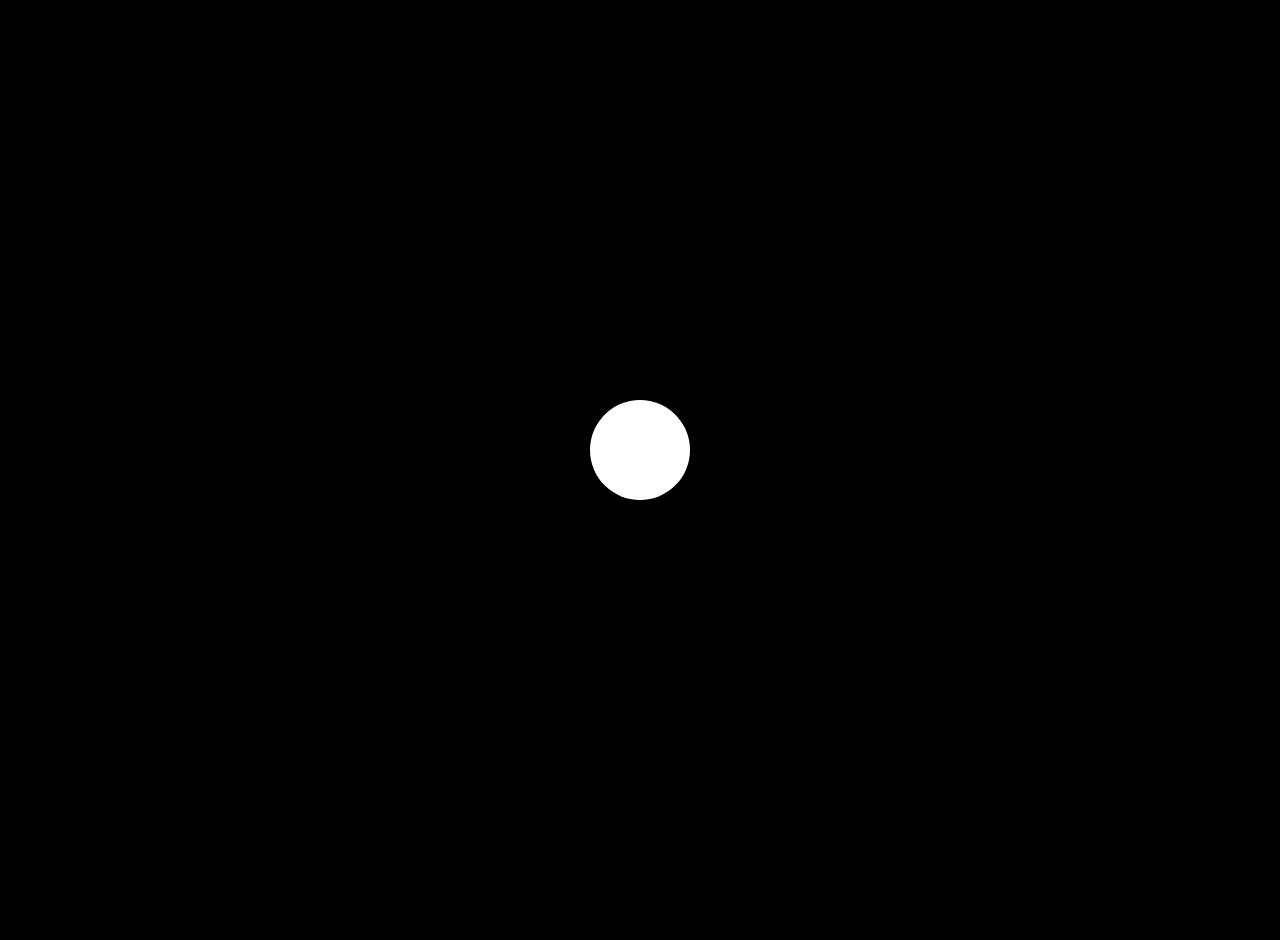
<file: index.html>
<!DOCTYPE html>
<html lang="en">
<head>
<meta charset="UTF-8">
<meta name="viewport" content="width=device-width, initial-scale=1.0">
<title>Portfolio</title>
<link rel="stylesheet" href="styles.css">
</head>

<body>
<!-- Welcome Section -->
<div id="welcome-container" >
<div class="circle-overlay"></div>
<div class="dot-font">
<span class="letter" style="--index:0">W</span>
<span class="letter" style="--index:1">E</span>
<span class="letter" style="--index:2">L</span>
<span class="letter" style="--index:3">C</span>
<span class="letter" style="--index:4">O</span>
<span class="letter" style="--index:5">M</span>
<span class="letter" style="--index:6">E</span>
<span class="letter" style="--index:7">!</span>
</div>
</div>



<div id="main-content">
<header>
<div class="logo dot-font" id="logo">
<span class="letter-logo" style="--index:0">G</span>
<span class="letter-logo" style="--index:1">o</span>
<span class="letter-logo" style="--index:2">u</span>
<span class="letter-logo" style="--index:3">r</span>
<span class="letter-logo" style="--index:4">i</span>
<span class="letter-logo" style="--index:5">n</span>
<span class="letter-logo" style="--index:6">a</span>
<span class="letter-logo" style="--index:7">t</span>
<span class="letter-logo" style="--index:8">h</span>
<span class="letter-logo" style="--index:9">.</span>
<span class="letter-logo" style="--index:10">M</span>
<span class="letter-logo" style="--index:11">.</span>
<span class="letter-logo" style="--index:12">G</span>
</div>
<input type="checkbox" id="menu-toggle" />
<label for="menu-toggle" class="menu-icon">&#9776;</label>

<nav>
  <ul class="nav-links">
    <li><a href="Home.html">Home</a></li>
    <li><a href="about.html">About</a></li>
    <li><a href="projects.html">Projects</a></li>
    <li><a href="Contact.html">Contact</a></li>
    <li><a href="Resume.html">Resume</a></li>
  </ul>
</nav>

</header>


<main>
<div class="container">
<div class="social-links">
<a href="mailto:thegourinath@gmail.com" target="_blank">📧</a>
<a href="https://github.com/dashboard" target="_blank">🐱</a>
<a href="https://www.instagram.com/the_.nath/" target="_blank">📷</a>
</div>





<div class="content">
<div class="profile">
<img class="front" src="Gouri.jpg" alt="Profile Front">
<img class="back" src="realme.jpg" alt="Profile Back">
</div>
<h1 style="color:white;">Computer Engineer & Graphics Designer</h1>
<p style="color:lightgrey;text-align:center">Merging the precision of code with the artistry of design, I build digital experiences that captivate and innovate.<br> Every pixel and every line of code tells a story — one that leaves a lasting impact.</p>
<p style="color:white;"><b>Let's transform your vision into reality, where technology meets artistry!</b></p>






<a href="projects.html" class="view-works-button" style="text-decoration:none">View Works</a>


</div>
</div>
</main>


<footer>
<p>© 2025</p>
</footer>
</div>
</body>
</html>
</file>
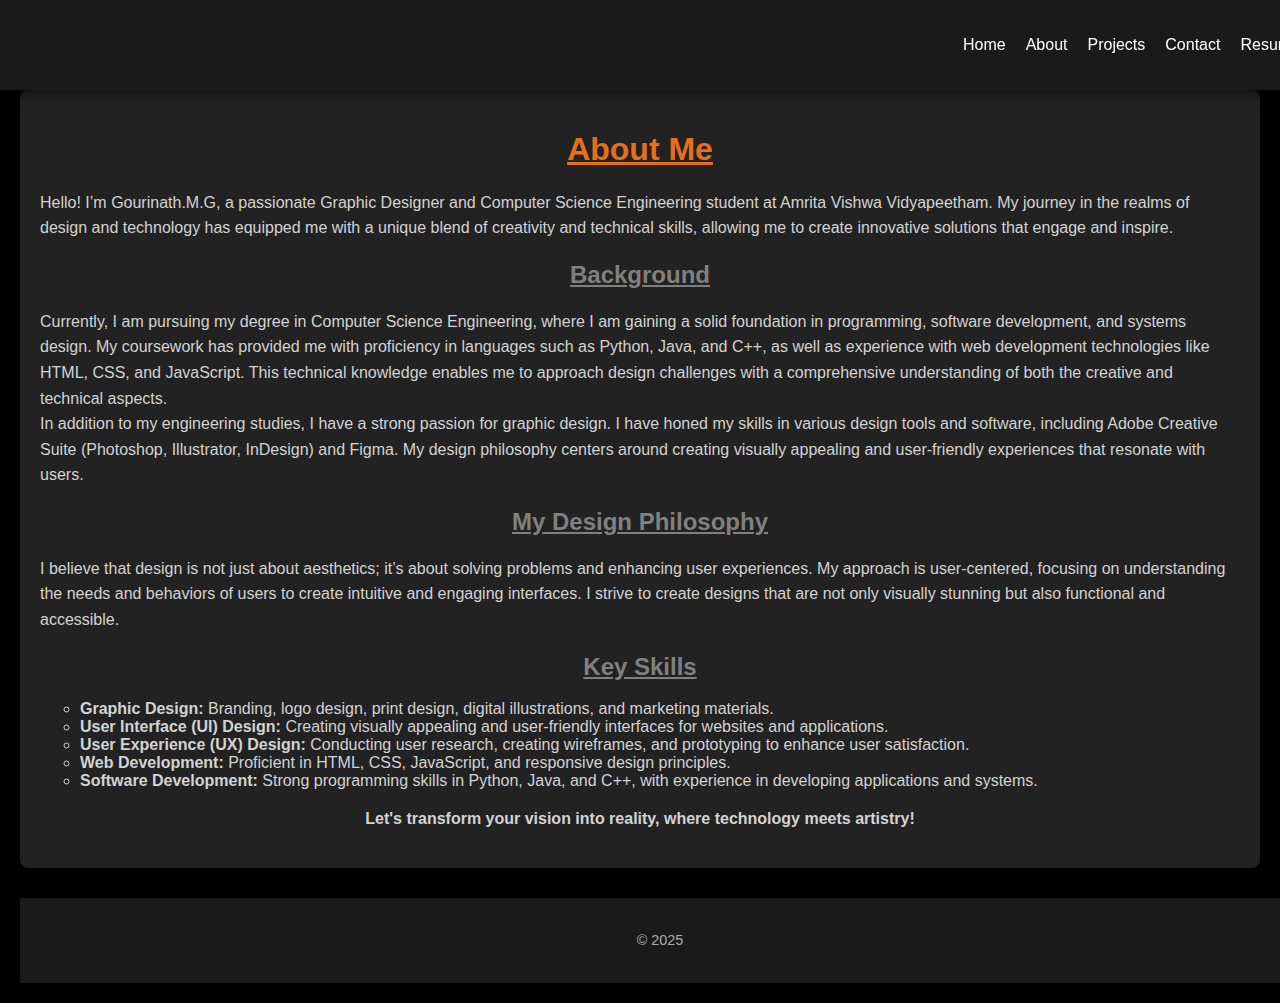
<file: about.html>
<!DOCTYPE html>
<html lang="en">
<head>
<meta charset="UTF-8" />
<meta name="viewport" content="width=device-width, initial-scale=1.0" />
<title>About - Portfolio</title>
<link rel="stylesheet" href="styles.css" /> <!-- Link to your CSS file -->
</head>
<body>
<header>
<div class="logo dot-font" id="logo">
<span class="letter-logo" style="--index:0">G</span>
<span class="letter-logo" style="--index:1">o</span>
<span class="letter-logo" style="--index:2">u</span>
<span class="letter-logo" style="--index:3">r</span>
<span class="letter-logo" style="--index:4">i</span>
<span class="letter-logo" style="--index:5">n</span>
<span class="letter-logo" style="--index:6">a</span>
<span class="letter-logo" style="--index:7">t</span>
<span class="letter-logo" style="--index:8">h</span>
<span class="letter-logo" style="--index:9">.</span>
<span class="letter-logo" style="--index:10">M</span>
<span class="letter-logo" style="--index:11">.</span>
<span class="letter-logo" style="--index:12">G</span>
</div>
<input type="checkbox" id="menu-toggle" />
<label for="menu-toggle" class="menu-icon">&#9776;</label>

<nav>
  <ul class="nav-links">
    <li><a href="Home.html">Home</a></li>
    <li><a href="about.html">About</a></li>
    <li><a href="projects.html">Projects</a></li>
    <li><a href="Contact.html">Contact</a></li>
    <li><a href="Resume.html">Resume</a></li>
  </ul>
</nav>

</header>

<main>
<div class="container1">

<h1 class="about-h1" style="color:#e76f17">About Me</h1>

<p class="about-p">Hello! I’m Gourinath.M.G, a passionate Graphic Designer and Computer Science Engineering student at Amrita Vishwa Vidyapeetham. My journey in the realms of design and technology has equipped me with a unique blend of creativity and technical skills, allowing me to create innovative solutions that engage and inspire.</p>

<h2 style="color:grey;text-decoration:underline;text-align:center">Background</h2>
<p class="about-p">Currently, I am pursuing my degree in Computer Science Engineering, where I am gaining a solid foundation in programming, software development, and systems design. My coursework has provided me with proficiency in languages such as Python, Java, and C++, as well as experience with web development technologies like HTML, CSS, and JavaScript. This technical knowledge enables me to approach design challenges with a comprehensive understanding of both the creative and technical aspects.<br>
In addition to my engineering studies, I have a strong passion for graphic design. I have honed my skills in various design tools and software, including Adobe Creative Suite (Photoshop, Illustrator, InDesign) and Figma. My design philosophy centers around creating visually appealing and user-friendly experiences that resonate with users.</p>
<h2 style="color:grey;text-decoration:underline;text-align:center">My Design Philosophy</h2>
<p class="about-p">I believe that design is not just about aesthetics; it’s about solving problems and enhancing user experiences. My approach is user-centered, focusing on understanding the needs and behaviors of users to create intuitive and engaging interfaces. I strive to create designs that are not only visually stunning but also functional and accessible.</p>
<h2 style="color:grey;text-decoration:underline;text-align:center">Key Skills</h2>

<p class="about-p">

<ul style="list-style-type:circle;color:lightgrey">
<li><strong>Graphic Design:</strong> Branding, logo design, print design, digital illustrations, and marketing materials.</li>
<li><strong>User Interface (UI) Design:</strong> Creating visually appealing and user-friendly interfaces for websites and applications.</li>
<li><strong>User Experience (UX) Design:</strong> Conducting user research, creating wireframes, and prototyping to enhance user satisfaction.</li>
<li><strong>Web Development:</strong> Proficient in HTML, CSS, JavaScript, and responsive design principles.</li>
<li><strong>Software Development:</strong> Strong programming skills in Python, Java, and C++, with experience in developing applications and systems.</li>
</ul>
</p>
<p class="about-p" style="text-align:center"><strong>Let's transform your vision into reality, where technology meets artistry!</strong></p>
</div>

</main>
<footer>
<p>© 2025</p>
</footer>
</body>
</html>
</file>
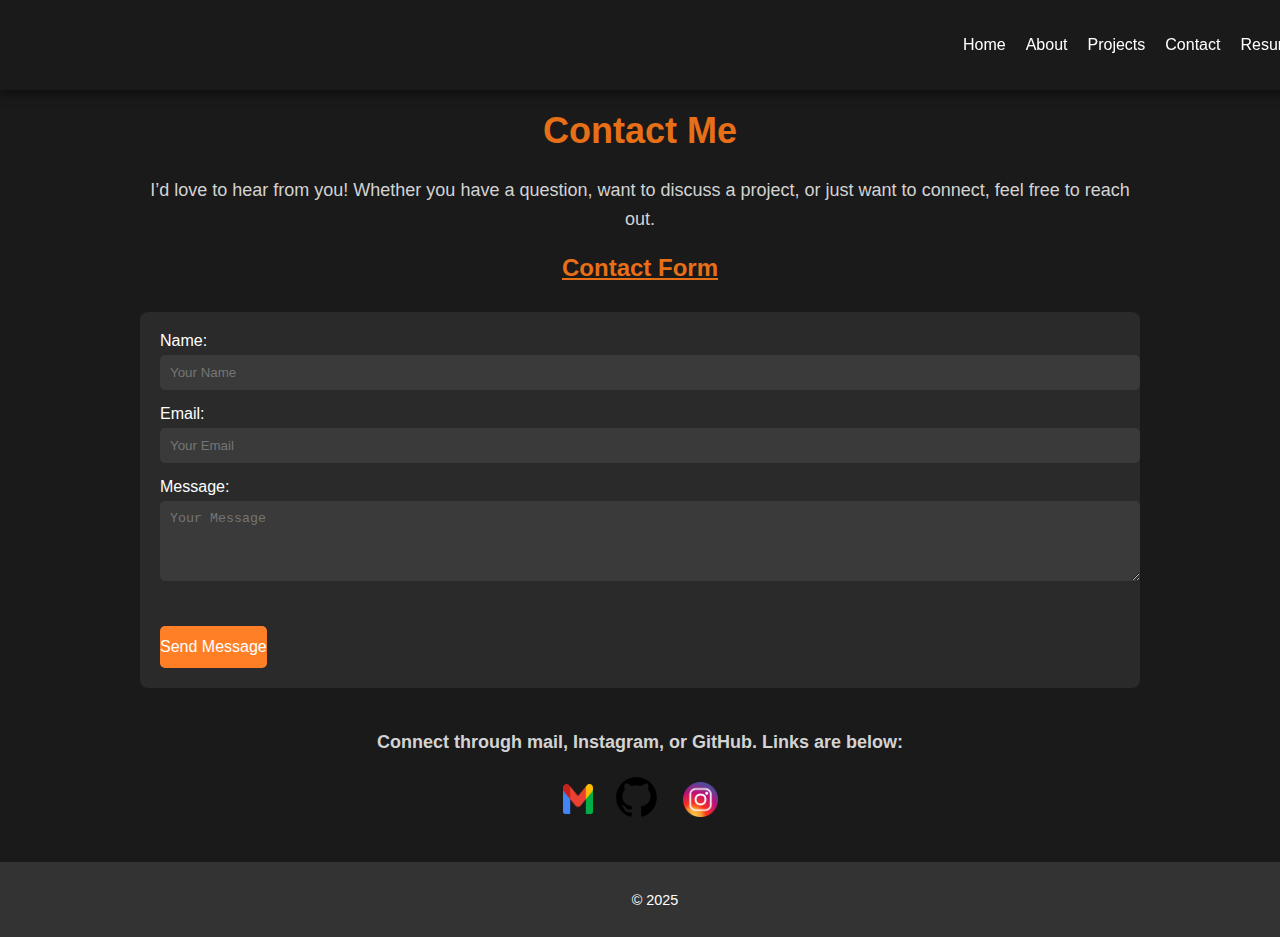
<file: Contact.html>
<!DOCTYPE html>
<html lang="en">
<head>
<meta charset="UTF-8">
<meta name="viewport" content="width=device-width, initial-scale=1.0">
<title>Contact - Portfolio</title>
<link rel="stylesheet" href="styles.css">


<style>

.contactbody {
background-color: #1a1a1a;
color: white;
font-family: Arial, sans-serif;
margin: 0;
padding: 0;
}

/* Main content styling */
.container2 {
width: 80%;
max-width: 1000px;
margin: 40px auto;
text-align: center;
transition: opacity 1s ease-in-out;
}

.contact-h1 {
font-size: 36px;
color: #e76f17;
}

.contact-p {
font-size: 18px;
line-height: 1.6;
color: lightgray;
}

/* Form styling */
form {
background-color: #2a2a2a;
padding: 20px;
border-radius: 8px;
display: flex;
flex-direction: column;
gap: 15px;
margin-top: 30px;
}

form div {
display: flex;
flex-direction: column;
align-items: flex-start;
}

form input,
form textarea {
background-color: #3a3a3a;
color: white;
border: none;
border-radius: 5px;
padding: 10px;
width: 100%;
margin-top: 5px;
}

form button {
background-color: #ff7f27;
color: white;
padding: 12px 0;
border: none;
border-radius: 5px;
cursor: pointer;
}

form button:hover {
background-color: #e76f17;
}

/* Conditional display */
.thank-you-message {
display: none;
font-size: 30px;
color: orange;
font-weight: bold;
opacity: 0;
transition: opacity 1s ease-in-out;
position: absolute;
top: 50%;
left: 50%;
transform: translate(-50%, -50%);
}

#thank-you-trigger:checked ~ .container2 {
opacity: 0;
pointer-events: none;
}

#thank-you-trigger:checked ~ .thank-you-message {
display: block;
opacity: 1;
}

#thank-you-trigger {
display: none;
}

/* Social Media Links */
.social-links2 {
display: flex;
justify-content: center;
align-items: center;
gap: 20px;
font-size: 2rem;
margin-top: 10px;
}

.social-links2 a {
text-decoration: none;
color: white;
transition: color 0.3s;
}

.social-links2 a:hover {
color: #ff7f27;
}

/* Footer Styling */
footer {
background-color: #333;
text-align: center;
padding: 15px;
position: relative;
bottom: 0;
width: 100%;
color: white;
}
</style>
</head>

<body class="contactbody">
<header>
<div class="logo dot-font" id="logo">
<span class="letter-logo" style="--index:0">G</span>
<span class="letter-logo" style="--index:1">o</span>
<span class="letter-logo" style="--index:2">u</span>
<span class="letter-logo" style="--index:3">r</span>
<span class="letter-logo" style="--index:4">i</span>
<span class="letter-logo" style="--index:5">n</span>
<span class="letter-logo" style="--index:6">a</span>
<span class="letter-logo" style="--index:7">t</span>
<span class="letter-logo" style="--index:8">h</span>
<span class="letter-logo" style="--index:9">.</span>
<span class="letter-logo" style="--index:10">M</span>
<span class="letter-logo" style="--index:11">.</span>
<span class="letter-logo" style="--index:12">G</span>
</div>
<input type="checkbox" id="menu-toggle" />
<label for="menu-toggle" class="menu-icon">&#9776;</label>

<nav>
  <ul class="nav-links">
    <li><a href="Home.html">Home</a></li>
    <li><a href="about.html">About</a></li>
    <li><a href="projects.html">Projects</a></li>
    <li><a href="Contact.html">Contact</a></li>
    <li><a href="Resume.html">Resume</a></li>
  </ul>
</nav>

</header>


<main>
<input type="checkbox" id="thank-you-trigger">
<div class="container2">
<h1 class="contact-h1">Contact Me</h1>
<p class="contact-p">I’d love to hear from you! Whether you have a question, want to discuss a project, or just want to connect, feel free to reach out.</p>
<h2 style="color:#e76f17;text-decoration:underline;text-align:center">Contact Form</h2>
<form 
  action="https://docs.google.com/forms/d/e/1FAIpQLSfQn3rpYlxyaUdvMVHswHLYEBfaa7IfSud7mYvFpmx5Moxm_Q/formResponse" 
  method="POST" 
  target="hidden_iframe" 
  onsubmit="document.getElementById('thank-you-trigger').checked = true;">

<div>
<label for="name">Name:</label>
<input type="text" id="name" name="entry.986730230" placeholder="Your Name" required />
</div>
<div>
<label for="email">Email:</label>
<input type="email" id="email" name="entry.529718145" placeholder="Your Email" required />
</div>
<div>
<label for="message">Message:</label>
<textarea id="message" name="entry.1703757584" placeholder="Your Message" rows="4" required></textarea>
</div>
<div>
<button type="submit">Send Message</button>
</div>
</form>
</div>
<div class="thank-you-message">Thank You! Your message has been sent.<br><p style="text-align:center;color:white">Will try to reach out soon!</p></div>
<p class="contact-p" style="text-align:center;"><b>Connect through mail, Instagram, or GitHub. Links are below:</b></p>
<div class="social-links2">
<a href="mailto:thegourinath@gmail.com" target="_blank"><img src="mail.webp" width="30px" height="30px"></a>
<a href="https://github.com/dashboard" target="_blank"><img src="github.png" width="50px" height="50px"></a>
<a href="https://www.instagram.com/the_.nath/" target="_blank"><img src="insta.webp" width="35px" height="35px"></a>
</div>
</main>

<footer>
<p>© 2025</p>
</footer>
<iframe name="hidden_iframe" style="display:none;"></iframe>
</body>
</html>
</file>
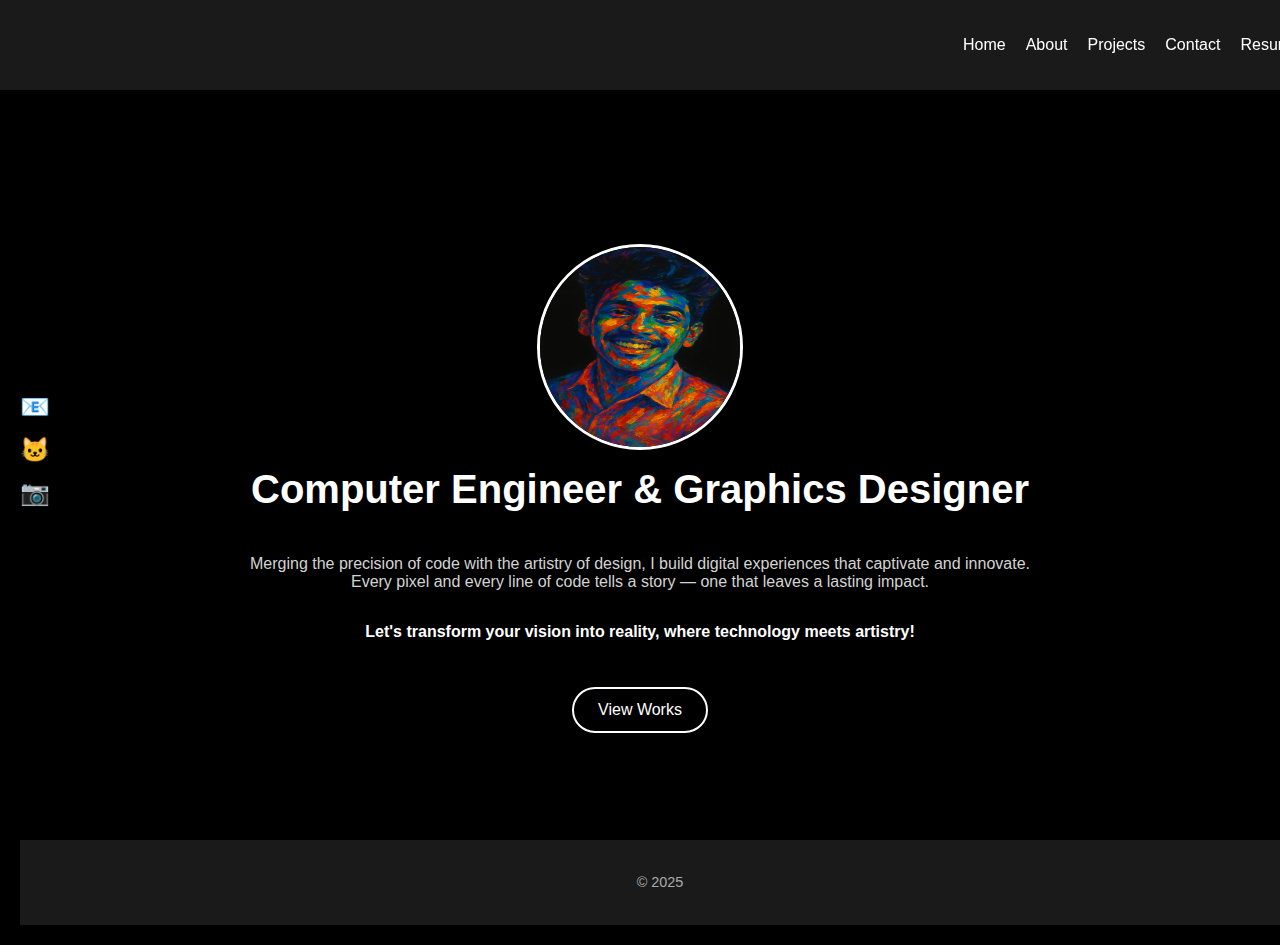
<file: Home.html>
<!DOCTYPE html>
<html lang="en">
<head>
<meta charset="UTF-8" />
<meta name="viewport" content="width=device-width, initial-scale=1.0" />
<title>Home - Portfolio</title>
<link rel="stylesheet" href="styles.css" /> <!-- Link to your CSS file -->
</head>
<body>
<header>
<div class="logo dot-font" id="logo">
<span class="letter-logo" style="--index:0">G</span>
<span class="letter-logo" style="--index:1">o</span>
<span class="letter-logo" style="--index:2">u</span>
<span class="letter-logo" style="--index:3">r</span>
<span class="letter-logo" style="--index:4">i</span>
<span class="letter-logo" style="--index:5">n</span>
<span class="letter-logo" style="--index:6">a</span>
<span class="letter-logo" style="--index:7">t</span>
<span class="letter-logo" style="--index:8">h</span>
<span class="letter-logo" style="--index:9">.</span>
<span class="letter-logo" style="--index:10">M</span>
<span class="letter-logo" style="--index:11">.</span>
<span class="letter-logo" style="--index:12">G</span>
</div>
<input type="checkbox" id="menu-toggle" />
<label for="menu-toggle" class="menu-icon">&#9776;</label>

<nav>
  <ul class="nav-links">
    <li><a href="Home.html">Home</a></li>
    <li><a href="about.html">About</a></li>
    <li><a href="projects.html">Projects</a></li>
    <li><a href="Contact.html">Contact</a></li>
    <li><a href="Resume.html">Resume</a></li>
  </ul>
</nav>

</header>

<main>
<div class="container">
<div class="social-links">
<a href="mailto:thegourinath@gmail.com" target="_blank">📧</a>
<a href="https://github.com/dashboard" target="_blank">🐱</a>
<a href="https://www.instagram.com/the_.nath/" target="_blank">📷</a>
</div>




<div class="content">

<div class="profile">
<img class="front" src="Gouri.jpg" alt="Profile Front">
<img class="back" src="realme.jpg" alt="Profile Back">
</div>

<h1 style="color:white;">Computer Engineer & Graphics Designer</h1>
<p style="color:lightgrey;">Merging the precision of code with the artistry of design, I build digital experiences that captivate and innovate.<br> Every pixel and every line of code tells a story — one that leaves a lasting impact.</p>
<p style="color:white;"><b>Let's transform your vision into reality, where technology meets artistry!</b></p>

<a href="projects.html" class="view-works-button" style="text-decoration:none">View Works</a>

</div>
</div>
</main>
<footer>
<p>© 2025</p>
</footer>
</body>
</html>
</file>
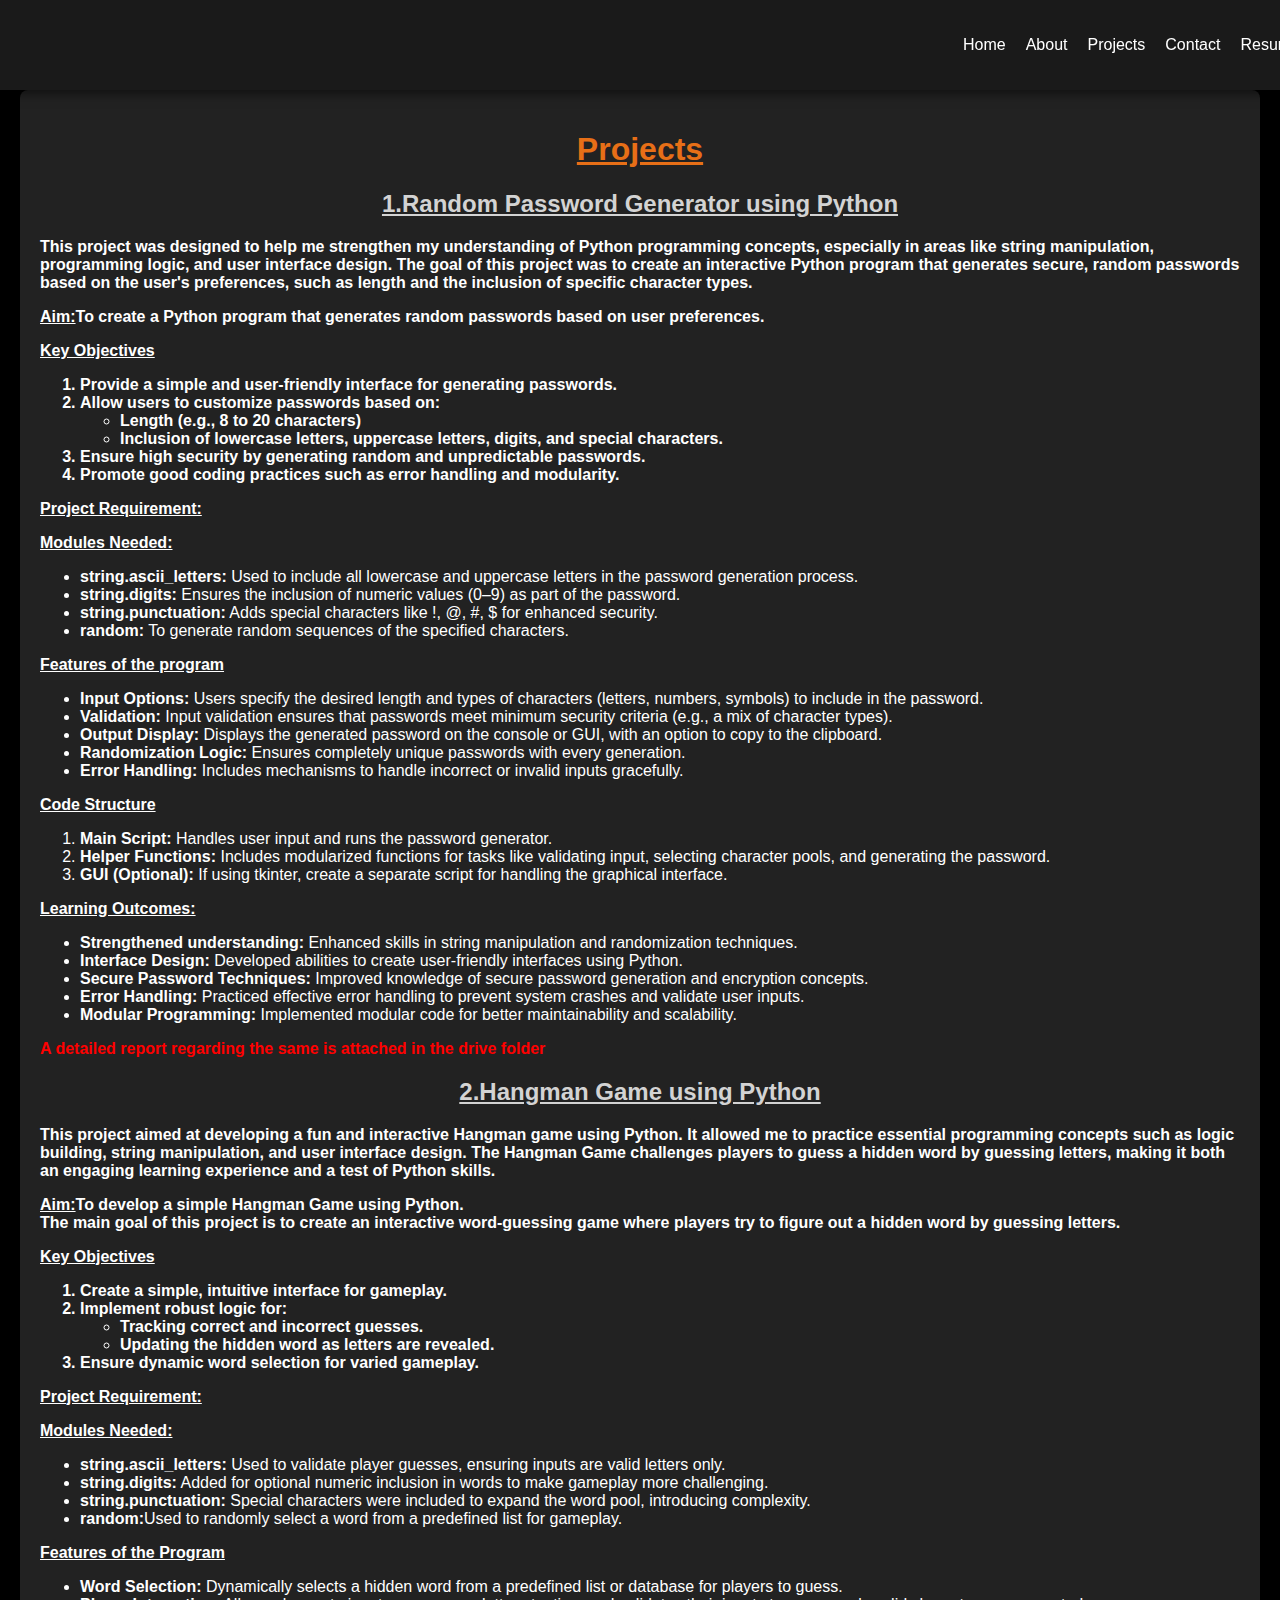
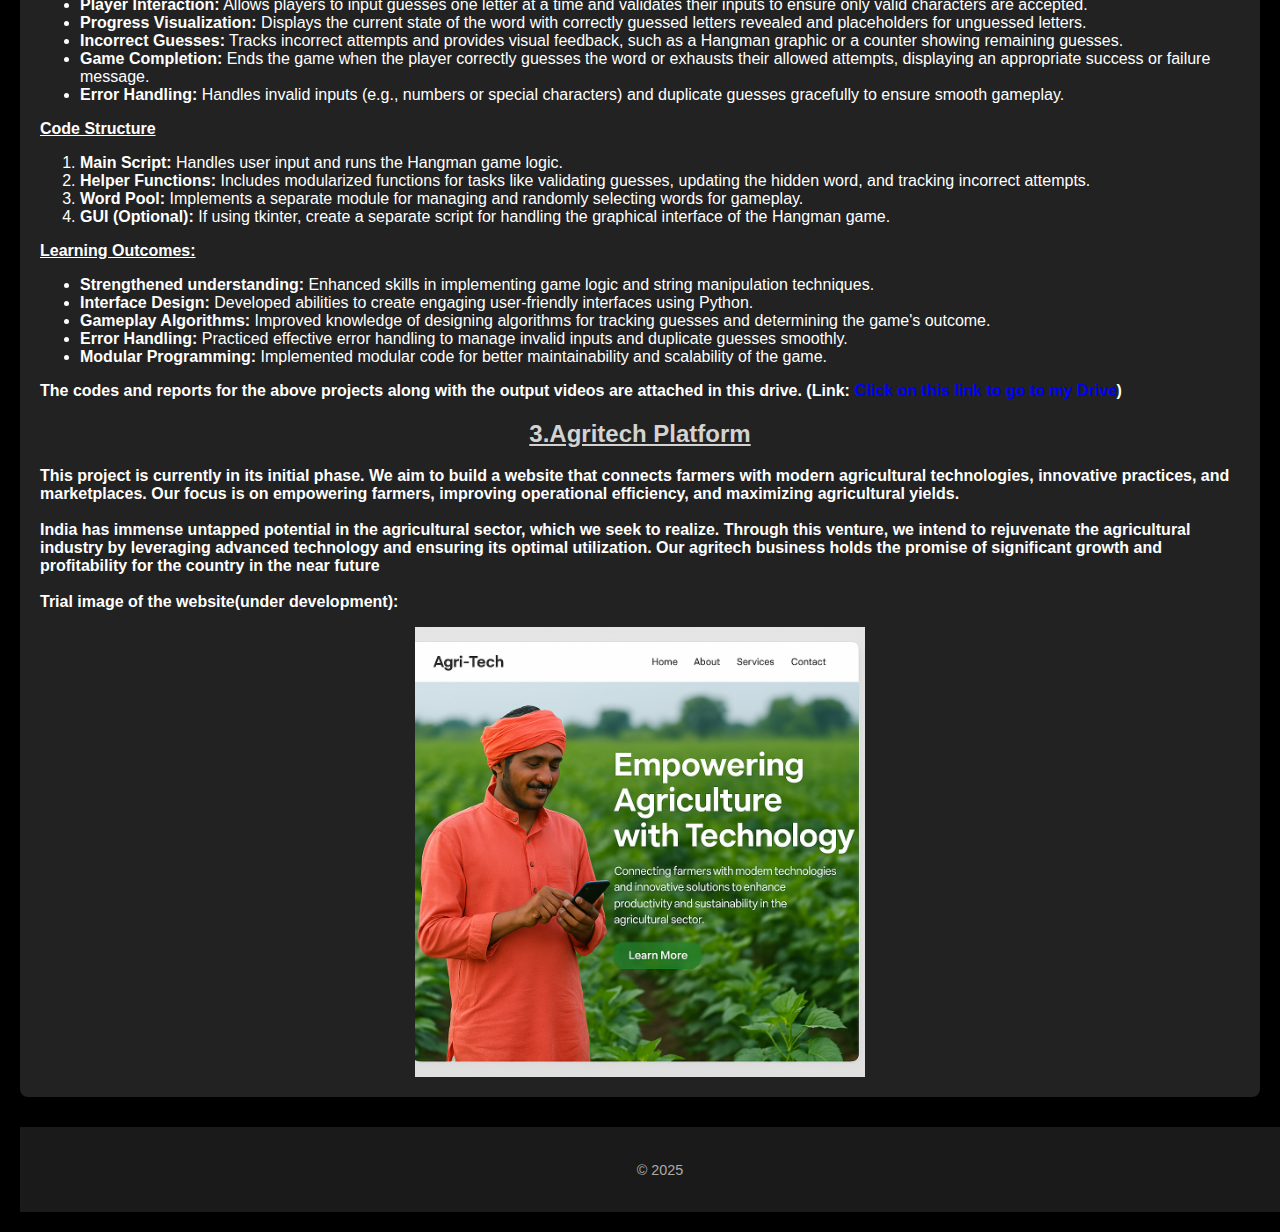
<file: projects.html>
<!DOCTYPE html>
<html lang="en">
<head>
<meta charset="UTF-8" />
<meta name="viewport" content="width=device-width, initial-scale=1.0" />
<title>Project - Portfolio</title>
<link rel="stylesheet" href="styles.css" /> <!-- Link to your CSS file -->
</head>
<body>
<header>
<div class="logo dot-font" id="logo">
<span class="letter-logo" style="--index:0">G</span>
<span class="letter-logo" style="--index:1">o</span>
<span class="letter-logo" style="--index:2">u</span>
<span class="letter-logo" style="--index:3">r</span>
<span class="letter-logo" style="--index:4">i</span>
<span class="letter-logo" style="--index:5">n</span>
<span class="letter-logo" style="--index:6">a</span>
<span class="letter-logo" style="--index:7">t</span>
<span class="letter-logo" style="--index:8">h</span>
<span class="letter-logo" style="--index:9">.</span>
<span class="letter-logo" style="--index:10">M</span>
<span class="letter-logo" style="--index:11">.</span>
<span class="letter-logo" style="--index:12">G</span>
</div>
<input type="checkbox" id="menu-toggle" />
<label for="menu-toggle" class="menu-icon">&#9776;</label>

<nav>
  <ul class="nav-links">
    <li><a href="Home.html">Home</a></li>
    <li><a href="about.html">About</a></li>
    <li><a href="projects.html">Projects</a></li>
    <li><a href="Contact.html">Contact</a></li>
    <li><a href="Resume.html">Resume</a></li>
  </ul>
</nav>

</header>

<main>
	<div class="container1">
<h1 class="about-h1" style="color:#e76f17">Projects</h1>
<h2 style="text-align:center;color:lightgray"><u><strong>1.Random Password Generator using Python</h2></u>
<p style="color:white">This project was designed to help me strengthen my understanding of Python programming concepts, especially in areas like string manipulation, programming logic, and user interface design. The goal of this project was to create an interactive Python program that generates secure, random passwords based on the user's preferences, such as length and the inclusion of specific character types.</p>
            <p style="color:white"><b><u>Aim:</u></b>To create a Python program that generates random passwords based on user preferences.</p>
<p style="color:white"><b><u>Key Objectives</u></b><br><ol style="color:white;type="1" ><li>Provide a simple and user-friendly interface for generating passwords.</li><li>Allow users to customize passwords based on:
<ul><li>
Length (e.g., 8 to 20 characters)</li><li>

Inclusion of lowercase letters, uppercase letters, digits, and special characters.</li></ul></li><li>Ensure high security by generating random and unpredictable passwords.</li><li>Promote good coding practices such as error handling and modularity.</li></ol></p>



<p style="color:white">
<b><u>Project Requirement:</u></b>
</p>
<p style="color:white">
<b><u>Modules Needed:</u></b>
</p>
<ul style="color:white; font-weight:normal;">
<li><b>string.ascii_letters:</b> Used to include all lowercase and uppercase letters in the password generation process.</li>
<li><b>string.digits:</b> Ensures the inclusion of numeric values (0–9) as part of the password.</li>
<li><b>string.punctuation:</b> Adds special characters like !, @, #, $ for enhanced security.</li>
<li><b>random:</b> To generate random sequences of the specified characters.</li>
</ul>

<p style="color:white">
<b><u>Features of the program</u></b>
</p>
<ul style="color:white; font-weight:normal;" >
<li><b>Input Options:</b> Users specify the desired length and types of characters (letters, numbers, symbols) to include in the password.</li>
<li><b>Validation:</b> Input validation ensures that passwords meet minimum security criteria (e.g., a mix of character types).</li>
<li><b>Output Display:</b> Displays the generated password on the console or GUI, with an option to copy to the clipboard.</li>
<li><b>Randomization Logic:</b> Ensures completely unique passwords with every generation.</li>
<li><b>Error Handling:</b> Includes mechanisms to handle incorrect or invalid inputs gracefully.</li>
</ul>

<p style="color:white">
<b><u>Code Structure</u></b>
</p>
<ol style="color:white; font-weight:normal;" type="1">
<li><b>Main Script:</b> Handles user input and runs the password generator.</li>
<li><b>Helper Functions:</b> Includes modularized functions for tasks like validating input, selecting character pools, and generating the password.</li>
<li><b>GUI (Optional):</b> If using tkinter, create a separate script for handling the graphical interface.</li>
</ol>
<p style="color:white">
<b><u>Learning Outcomes:</u></b>
</p>
<ul style="color:white; font-weight:normal;">
<li><b>Strengthened understanding:</b> Enhanced skills in string manipulation and randomization techniques.</li>
<li><b>Interface Design:</b> Developed abilities to create user-friendly interfaces using Python.</li>
<li><b>Secure Password Techniques:</b> Improved knowledge of secure password generation and encryption concepts.</li>
<li><b>Error Handling:</b> Practiced effective error handling to prevent system crashes and validate user inputs.</li>
<li><b>Modular Programming:</b> Implemented modular code for better maintainability and scalability.</li>
</ul>
<p style="color:red">A detailed report regarding the same is attached in the drive folder</p>




<h2 style="text-align:center;color:lightgray"><u><strong>2.Hangman Game using Python</h2></u>

<p style="color:white">This project aimed at developing a fun and interactive Hangman game using Python. It allowed me to practice essential programming concepts such as logic building, string manipulation, and user interface design. The Hangman Game challenges players to guess a hidden word by guessing letters, making it both an engaging learning experience and a test of Python skills.</p>
            <p style="color:white"><b><u>Aim:</u></b>To develop a simple Hangman Game using Python. <br>The main goal of this project is to create an interactive word-guessing game where players try to figure out a hidden word by guessing letters. </p>


<p style="color:white"><b><u>Key Objectives</u></b><br><ol style="color:white;type="1" ><li>Create a simple, intuitive interface for gameplay.</li><li>Implement robust logic for:
<ul><li>
Tracking correct and incorrect guesses.</li><li>

Updating the hidden word as letters are revealed.</li></ul></li><li>Ensure dynamic word selection for varied gameplay.</li></ol></p>


<p style="color:white">
<b><u>Project Requirement:</u></b>
</p>
<p style="color:white">
<b><u>Modules Needed:</u></b>
</p>
<ul style="color:white; font-weight:normal;">
<li><b>string.ascii_letters:</b> Used to validate player guesses, ensuring inputs are valid letters only.</li>
<li><b>string.digits:</b> Added for optional numeric inclusion in words to make gameplay more challenging.</li>
<li><b>string.punctuation:</b> Special characters were included to expand the word pool, introducing complexity.</li>
<li><b>random:</b>Used to randomly select a word from a predefined list for gameplay.</li>
</ul>


<p style="color:white">
    <b><u>Features of the Program</u></b>
</p>
<ul style="color:white; font-weight:normal;">
    <li><b>Word Selection:</b> Dynamically selects a hidden word from a predefined list or database for players to guess.</li>
    <li><b>Player Interaction:</b> Allows players to input guesses one letter at a time and validates their inputs to ensure only valid characters are accepted.</li>
    <li><b>Progress Visualization:</b> Displays the current state of the word with correctly guessed letters revealed and placeholders for unguessed letters.</li>
    <li><b>Incorrect Guesses:</b> Tracks incorrect attempts and provides visual feedback, such as a Hangman graphic or a counter showing remaining guesses.</li>
    <li><b>Game Completion:</b> Ends the game when the player correctly guesses the word or exhausts their allowed attempts, displaying an appropriate success or failure message.</li>
    <li><b>Error Handling:</b> Handles invalid inputs (e.g., numbers or special characters) and duplicate guesses gracefully to ensure smooth gameplay.</li>
</ul>


<p style="color:white">
    <b><u>Code Structure</u></b>
</p>
<ol style="color:white; font-weight:normal;" type="1">
    <li><b>Main Script:</b> Handles user input and runs the Hangman game logic.</li>
    <li><b>Helper Functions:</b> Includes modularized functions for tasks like validating guesses, updating the hidden word, and tracking incorrect attempts.</li>
    <li><b>Word Pool:</b> Implements a separate module for managing and randomly selecting words for gameplay.</li>
    <li><b>GUI (Optional):</b> If using tkinter, create a separate script for handling the graphical interface of the Hangman game.</li>
</ol>
<p style="color:white">
    <b><u>Learning Outcomes:</u></b>
</p>
<ul style="color:white; font-weight:normal;">
    <li><b>Strengthened understanding:</b> Enhanced skills in implementing game logic and string manipulation techniques.</li>
    <li><b>Interface Design:</b> Developed abilities to create engaging user-friendly interfaces using Python.</li>
    <li><b>Gameplay Algorithms:</b> Improved knowledge of designing algorithms for tracking guesses and determining the game's outcome.</li>
    <li><b>Error Handling:</b> Practiced effective error handling to manage invalid inputs and duplicate guesses smoothly.</li>
    <li><b>Modular Programming:</b> Implemented modular code for better maintainability and scalability of the game.</li>
</ul>







<p style="color:white">The codes and reports for the above projects along with the output videos are attached in this drive. (Link: 
<a href="https://drive.google.com/drive/folders/1iOaFiiYrmt8BHZJ-lMkDmKFamFX71v9l?usp=sharing" target="_blank">Click on this link to go to my Drive</a>)
</p>
<h2 style="text-align:center;color:lightgray"><u><strong>3.Agritech Platform</h2></u>
<p style="color:white">This project is currently in its initial phase. We aim to build a website that connects farmers with modern agricultural technologies, innovative practices, and marketplaces. Our focus is on empowering farmers, improving operational efficiency, and maximizing agricultural yields.<br><br>India has immense untapped potential in the agricultural sector, which we seek to realize. Through this venture, we intend to rejuvenate the agricultural industry by leveraging advanced technology and ensuring its optimal utilization. Our agritech business holds the promise of significant growth and profitability for the country in the near future<br><br>Trial image of the website(under development):</p>

<img src="Image trial website.png" style="display: block; margin: auto;" width="450" height="450">







           
</div>
</main>

<footer>
<p style="font-weight:normal;colour:#aaa;">© 2025</p>
</footer>
</body>
</html>
</file>
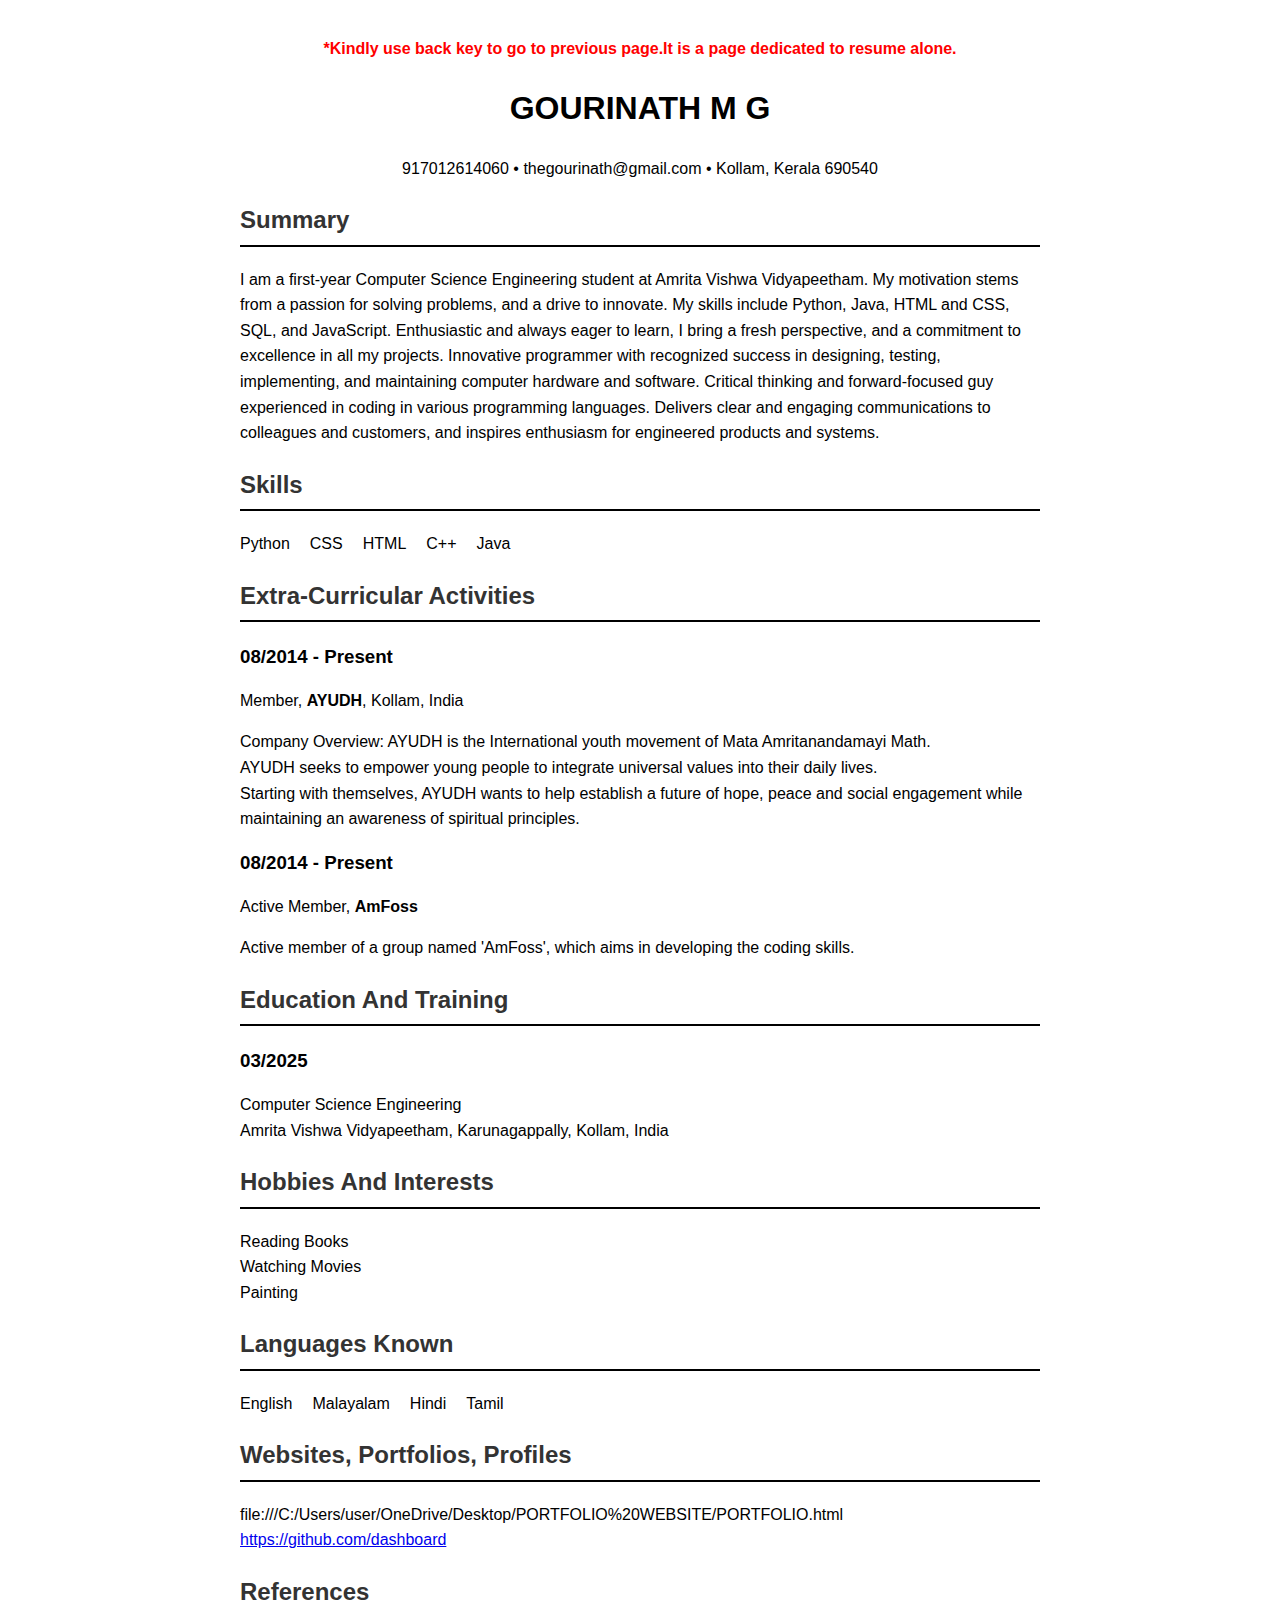
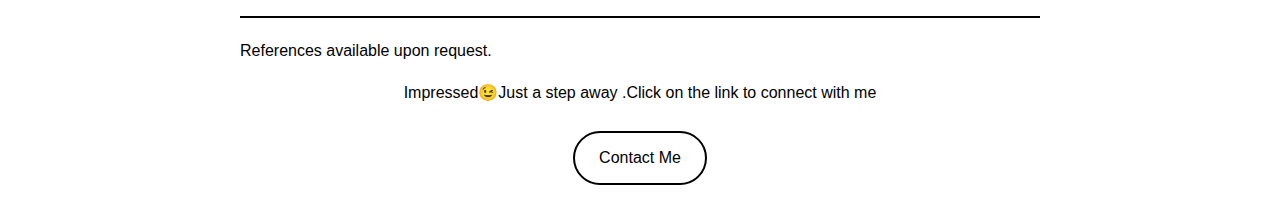
<file: Resume.html>
<!DOCTYPE html>
<html lang="en">

<head>
    <meta charset="UTF-8">
    <meta name="viewport" content="width=device-width, initial-scale=1.0">
    <title>Resume - Portfolio</title>
    <style>
.view-works-button {
    margin-top: 30px;
    background-color: transparent;
    border: 2px solid #000;
    color: #000;
    padding: 12px 24px;
    font-size: 1rem;
    border-radius: 30px;
    cursor: pointer;
    transition: all 0.3s ease;
    text-align: center;
    display: inline-block;
}

.view-works-button:hover {
    background-color: #000;
    color: #fff;
}
        body {
            font-family: Arial, sans-serif;
            margin: 0;
            padding: 20px;
            line-height: 1.6;
        }

        h1 {
            text-align: center;
        }

        h2 {
            color: #333;
            border-bottom: 2px solid #000;
            padding-bottom: 5px;
        }

        h3 {
            margin: 5px 0;
        }

        ul {
            list-style-type: none;
            padding: 0;
        }
        
        .container {
            max-width: 800px;
            margin: auto;
        }

        .contact-info {
            text-align: center;
        }

        .section {
            margin-top: 20px;
        }

        .skills-list, .languages-list {
            display: flex;
            flex-wrap: wrap;
        }

        .skills-list li, .languages-list li {
            margin-right: 20px;
        }
    </style>
</head>

<body>
<p style="color:red;text-align:center;"><strong>*Kindly use back key to go to previous page.It is a page dedicated to resume alone.</strong></p>

    <div class="container">
        <h1>GOURINATH M G</h1>
        <div class="contact-info">
            <p>917012614060 • thegourinath@gmail.com • Kollam, Kerala 690540</p>
        </div>

        <div class="section">
            <h2>Summary</h2>
            <p>I am a first-year Computer Science Engineering student at Amrita Vishwa Vidyapeetham. My motivation stems from a passion for solving problems, and a drive to innovate. My skills include Python, Java, HTML and CSS, SQL, and JavaScript. Enthusiastic and always eager to learn, I bring a fresh perspective, and a commitment to excellence in all my projects. Innovative programmer with recognized success in designing, testing, implementing, and maintaining computer hardware and software. Critical thinking and forward-focused guy experienced in coding in various programming languages. Delivers clear and engaging communications to colleagues and customers, and inspires enthusiasm for engineered products and systems.</p>
        </div>

        <div class="section">
            <h2>Skills</h2>
            <ul class="skills-list">
                <li>Python</li>
                <li>CSS</li>
                <li>HTML</li>
                <li>C++</li>
                <li>Java</li>
            </ul>
        </div>

        <div class="section">
            <h2>Extra-Curricular Activities</h2>
            <h3>08/2014 - Present</h3>
            <p>Member, <strong>AYUDH</strong>, Kollam, India</p>
            <ul>
                <li>Company Overview: AYUDH is the International youth movement of Mata Amritanandamayi Math.</li>
                <li>AYUDH seeks to empower young people to integrate universal values into their daily lives.</li>
                <li>Starting with themselves, AYUDH wants to help establish a future of hope, peace and social engagement while maintaining an awareness of spiritual principles.</li>
            </ul>

            <h3>08/2014 - Present</h3>
            <p>Active Member, <strong>AmFoss</strong></p>
            <ul>
                <li>Active member of a group named 'AmFoss', which aims in developing the coding skills.</li>
            </ul>
        </div>

        <div class="section">
            <h2>Education And Training</h2>
            <h3>03/2025</h3>
            <p>Computer Science Engineering<br>Amrita Vishwa Vidyapeetham, Karunagappally, Kollam, India</p>
        </div>

        <div class="section">
            <h2>Hobbies And Interests</h2>
            <ul>
                <li>Reading Books</li>
                <li>Watching Movies</li>
                <li>Painting</li>
            </ul>
        </div>

        <div class="section">
            <h2>Languages Known</h2>
            <ul class="languages-list">
                <li>English</li>
                <li>Malayalam</li>
                <li>Hindi</li>
                <li>Tamil</li>
            </ul>
        </div>

        <div class="section">
            <h2>Websites, Portfolios, Profiles</h2>
            <ul>
                <li>file:///C:/Users/user/OneDrive/Desktop/PORTFOLIO%20WEBSITE/PORTFOLIO.html</li>
                <li><a href="https://github.com/dashboard">https://github.com/dashboard</a></li>
            </ul>
        </div>

        <div class="section">
            <h2>References</h2>
            <p>References available upon request.</p>
<p></p>
<p style="text-align:center">Impressed😉Just a step away .Click on the link to connect with me</p>
        </div>
    </div>
<div style="text-align: center; margin-top: -20px;">


<a href="Contact.html" class="view-works-button" style="text-decoration:none">Contact Me</a>

</div>
</body>

</html>
</file>
<file: styles.css>
body {
font-family: Arial, sans-serif;
background-color: black;
color: #333;
margin: 0;
padding: 20px;
}

header {
background-color: #1a1a1a;
box-shadow: 0px 4px 10px rgba(0, 0, 0, 0.5);
padding: 15px 20px;
display: flex;
justify-content: space-between;
align-items: center;
width: 100vw;
position: fixed;
top: 0;
left: 0;
z-index: 1000;
}

.about-h1 {
color: #808080;
text-align: center;
text-decoration: underline;
}

.about-p {
line-height: 1.6;
color: lightgrey;
}

.container {
display: flex;
flex-direction: column;
align-items: center;
justify-content: center;
height: 80vh;
box-shadow: 0 2px 10px rgba(0, 0, 0, 0.5);
}

.container1 {
max-width: 1200px;
margin: auto;
background: #222;
padding: 20px;
border-radius: 8px;
box-shadow: 0 2px 10px rgba(0, 0, 0, 0.5);
}

.contact {
margin-top: 20px;
}

@font-face {
font-family: 'DotMatrix';
src: url('DOTMATRI.TTF') format('truetype');
}

main {
padding-top: 70px;
}


button {
margin-top: 30px;
background-color: transparent;
border: 2px solid #fff;
color: #fff;
padding: 12px 24px;
font-size: 1rem;
border-radius: 30px;
cursor: pointer;
transition: all 0.3s ease;
}

button:hover {
background-color: #fff;
color: #000;
}

footer {
text-align: center;
padding: 20px;
margin-top:30px;
background-color: rgba(0, 0, 0, 0.7);
font-size: 0.9rem;
color: #aaa;
background-color: #1a1a1a;
width: 100%;
}

#skip-welcome {
display: none;
}

#welcome-container {
position: absolute;
top: 0;
left: 0;
width: 100%;
height: 100%;
background-color: black;
display: flex;
justify-content: center;
align-items: center;
z-index: 2;
overflow: hidden;
cursor: pointer;
}

.circle-overlay {
position: absolute;
width: 100vw;
height: 100vh;
display: flex;
justify-content: center;
align-items: center;
}

.circle-overlay::before,
.circle-overlay::after {
content: "";
position: absolute;
width: 50px;
height: 50px;
background: white;
border-radius: 50%;
animation: expandCircles 1.5s ease-out forwards;
}

.circle-overlay::after {
width: 100px;
height: 100px;
animation-delay: 0.2s;
}

@keyframes expandCircles {
0% { transform: scale(1); opacity: 1; }
100% { transform: scale(50); opacity: 0; }
}

.dot-font {
font-family: 'DotMatrix', sans-serif;
font-size: 80px;
letter-spacing: 5px;
color: white;
display: flex;
opacity: 0;
animation: showWelcome 1.5s forwards 1s;
}

.letter {
opacity: 0;
animation: showLetter 0.3s forwards steps(10);
}

.letter:nth-child(n) { animation-delay: calc(1s + 0.1s * var(--index)); }

@keyframes showWelcome {
0% { opacity: 0; transform: translateY(-20px); }
100% { opacity: 1; transform: translateY(0); }
}

@keyframes showLetter {
0% { opacity: 0; transform: scale(0.5); }
100% { opacity: 1; transform: scale(1); }
}

@keyframes fadeOut {
0% { opacity: 1; }
100% { opacity: 0; pointer-events: none; }
}

#welcome-container {
animation: fadeOut 1.5s ease 3.5s forwards;
}

@keyframes fadeIn {
0% { opacity: 0; }
100% { opacity: 1; }
}

#main-content {
display: block;
width: 100%;
height: 100vh;
text-align: center;
background-color: black;
opacity: 0;
animation: fadeIn 1.5s forwards;
animation-delay: 5s;
}

.social-links {
position: absolute;
left: 20px;
top: 50%;
transform: translateY(-50%);
display: flex;
flex-direction: column;
gap: 15px;
}

.social-links a {
text-decoration: none;
font-size: 24px;
color: white;
}

header {
display: flex;
justify-content: space-between;
padding: 20px;
}

nav ul {
list-style: none;
display: flex;
gap: 20px;
}

nav ul li a {
color: white;
text-decoration: none;
}

.profile {
display: flex;
align-items: center;
justify-content: center;
position: relative;
width: 200px;
height: 200px;
margin-top: 80px;
margin-bottom:30px;
perspective: 1000px;
}

.profile img {
position: absolute;
width: 200px;
height: 200px;
border-radius: 50%;
border: 3px solid white;
backface-visibility: hidden;
}

.front {
animation: rotateFront 8s infinite;
}

.back {
transform: rotateY(180deg);
animation: rotateBack 8s infinite;
}

@keyframes rotateFront {
0% { transform: rotateY(0deg); }
50% { transform: rotateY(180deg); }
100% { transform: rotateY(0deg); }
}

@keyframes rotateBack {
0% { transform: rotateY(180deg); }
50% { transform: rotateY(360deg); }
100% { transform: rotateY(180deg); }
}

.content {
display: flex;
flex-direction: column;
justify-content: center;
align-items: center;
height: 100%;
text-align: center;
}

.content h1 {
font-size: 2.5rem;
margin-top: -10px;
}

.content p {
color: gray;
}

.view-works-button {
    margin-top: 30px;
    background-color: transparent;
    border: 2px solid #fff;
    color: #fff;
    padding: 12px 24px;
    font-size: 1rem;
    border-radius: 30px;
    cursor: pointer;
    transition: all 0.3s ease;
    text-align: center;
    display: inline-block;
}

.view-works-button:hover {
    background-color: #fff;
    color: #000;
}

@media (max-width: 768px) {
.profile img {
width: 120px;
height: 120px;
}
.content h1 {
font-size: 2rem;
}
}

#logo {
font-family: 'DotMatrix', sans-serif;
font-size: 30px;
letter-spacing: 2px;
color: white;
opacity: 0;
animation: logoAnimation 1s ease forwards;
}

.letter-logo {
opacity: 0;
animation: showLetter 0.3s forwards steps(10);
}

.letter-logo:nth-child(n) { animation-delay: calc(1s + 0.1s * var(--index)); }

@keyframes logoAnimation {
0% { transform: translateY(-20px); opacity: 0; }
100% { transform: translateY(0); opacity: 1; }
}

a {
color: blue;
text-decoration: none;
}

a:hover {
text-decoration: underline;
color: #D3D3D3;
}

/* Hide hamburger by default */
.menu-icon {
  display: none;
  font-size: 28px;
  cursor: pointer;
  color: white;
}

/* Hide checkbox */
#menu-toggle {
  display: none;
}

/* Show hamburger and hide nav on small screens */
@media (max-width: 768px) {
  .menu-icon {
    display: block;
  }

  nav ul {
    flex-direction: column;
    background-color: #1a1a1a;
    position: absolute;
    top: 70px;
    right: 0;
    width: 60%;
    display: none;
    text-align: center;
    padding: 20px;
box-shadow: -2px 0 8px rgba(0, 0, 0, 0.6);
    z-index: 1000;
  }

  #menu-toggle:checked + .menu-icon + nav ul {
    display: flex;
  }
}
</file>
